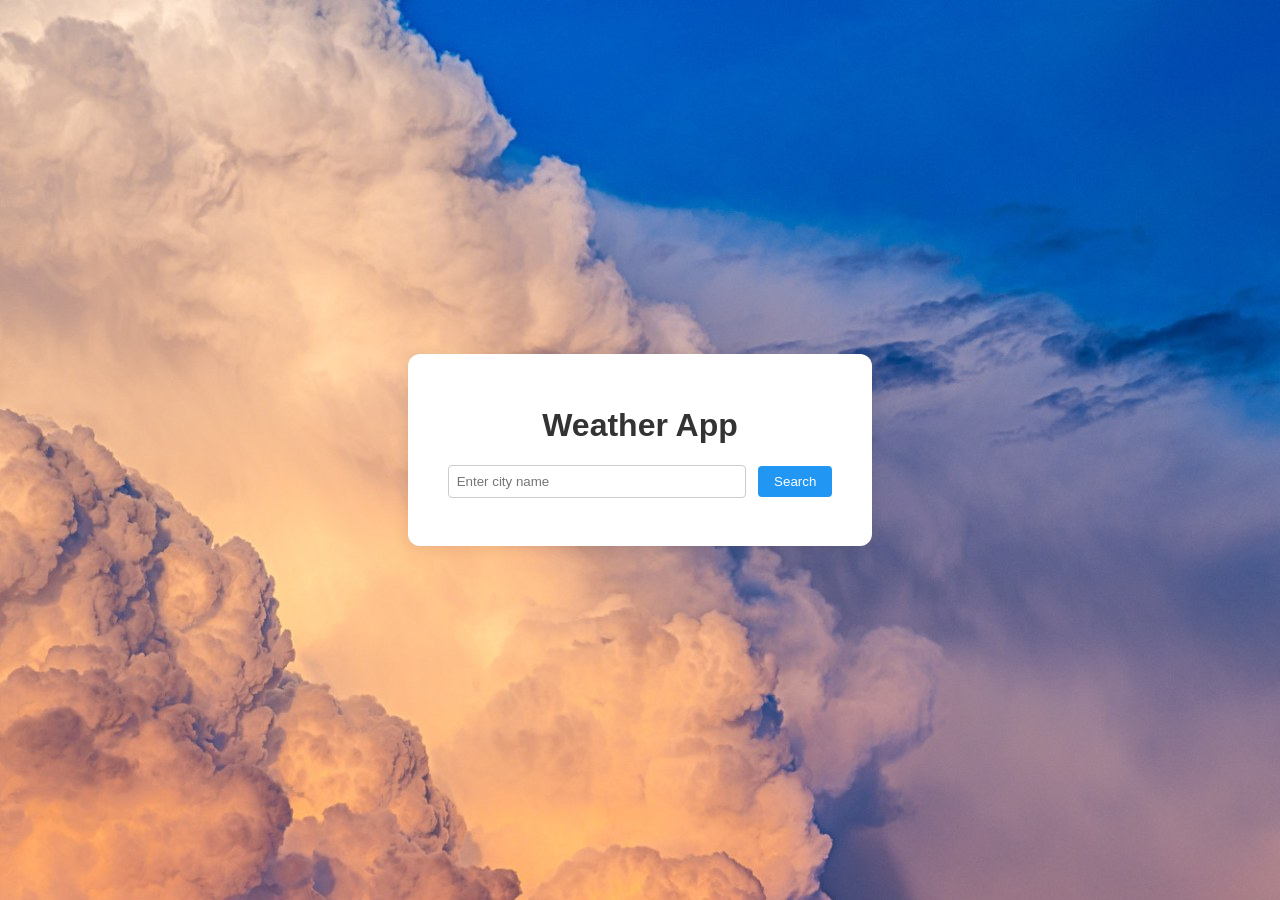
<file: index.html>
<!-- index.html -->
<!DOCTYPE html>
<html lang="en">
<head>
  <meta charset="UTF-8" />
  <meta name="viewport" content="width=device-width, initial-scale=1.0"/>
  <title>Weather App</title>
  <link rel="stylesheet" href="styles.css" />
</head>
<body>
  <div class="container">
    <h1>Weather App</h1>
    <div class="search-box">
      <input type="text" id="city-input" placeholder="Enter city name" />
      <button id="search-btn">Search</button>
    </div>

    <div id="weather-info" class="weather-info">
      <!-- Weather data will be injected here -->
    </div>
  </div>
  <script src="script.js"></script>
</body>
</html>
</file>
<file: styles.css>
/* styles.css */
body {
  font-family: Arial, sans-serif;
 /* background: linear-gradient(to right, #74ebd5, #ACB6E5);*/
  background-image: url(cloud.jpg);

  color: #333;
  margin: 0;
  padding: 0;
  display: flex;
  justify-content: center;
  align-items: center;
  height: 100vh;
}

.container {
  background-color: #fff;
  padding: 2rem;
  border-radius: 12px;
  box-shadow: 0 0 15px rgba(0, 0, 0, 0.1);
  text-align: center;
  max-width: 400px;
  width: 100%;
}

.search-box {
  margin-bottom: 1rem;
}

#city-input {
  padding: 0.5rem;
  width: 70%;
  border: 1px solid #ccc;
  border-radius: 4px;
}

#search-btn {
  padding: 0.5rem 1rem;
  margin-left: 0.5rem;
  background-color: #2196f3;
  color: white;
  border: none;
  border-radius: 4px;
  cursor: pointer;
}

#search-btn:hover {
  background-color: #1e88e5;
}

.weather-info {
  margin-top: 1rem;
  text-align: left;
}
</file>
